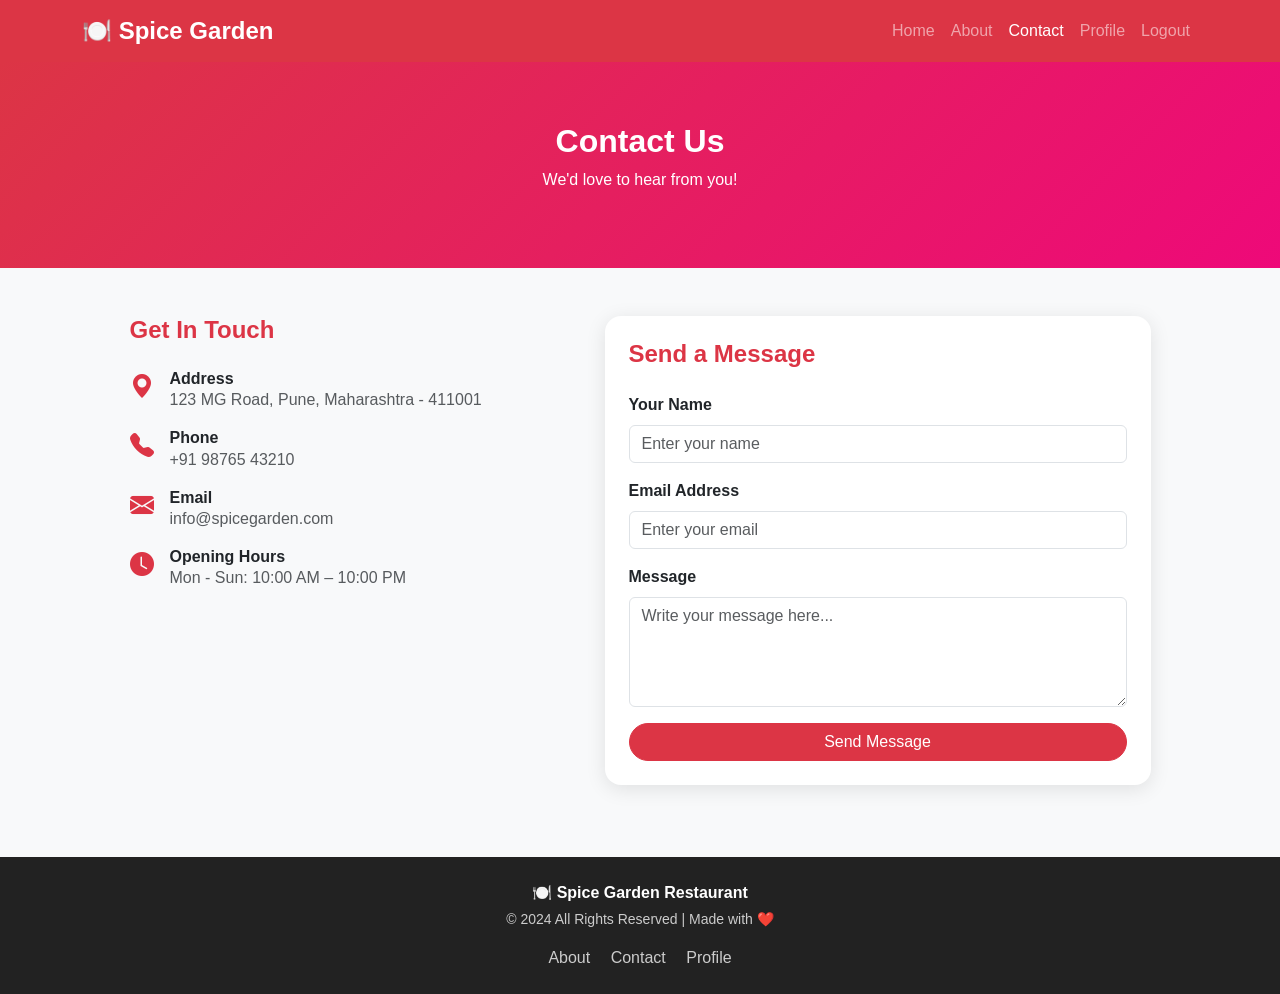
<file: contact.html>
<!DOCTYPE html>
<html lang="en">
<head>
  <meta charset="UTF-8" />
  <meta name="viewport" content="width=device-width, initial-scale=1.0"/>
  <title>Contact - Spice Garden Restaurant</title>
  <link rel="stylesheet" href="https://cdn.jsdelivr.net/npm/bootstrap@5.3.0/dist/css/bootstrap.min.css"/>
  <link rel="stylesheet" href="https://cdn.jsdelivr.net/npm/bootstrap-icons@1.10.5/font/bootstrap-icons.css"/>
  <link rel="stylesheet" href="style.css"/>
</head>
<body>

  <!-- ===== NAVBAR ===== -->
  <nav class="navbar navbar-expand-lg navbar-dark bg-danger sticky-top">
    <div class="container">
      <a class="navbar-brand" href="index.html">🍽️ Spice Garden</a>
      <button class="navbar-toggler" type="button" data-bs-toggle="collapse" data-bs-target="#navMenu">
        <span class="navbar-toggler-icon"></span>
      </button>
      <div class="collapse navbar-collapse" id="navMenu">
        <ul class="navbar-nav ms-auto">
          <li class="nav-item"><a class="nav-link" href="index.html">Home</a></li>
          <li class="nav-item"><a class="nav-link" href="about.html">About</a></li>
          <li class="nav-item"><a class="nav-link active" href="contact.html">Contact</a></li>
          <li class="nav-item"><a class="nav-link" href="profile.html">Profile</a></li>
          <li class="nav-item"><a class="nav-link" href="login.html">Logout</a></li>
        </ul>
      </div>
    </div>
  </nav>

  <!-- ===== PAGE BANNER ===== -->
  <div class="page-banner">
    <h2 class="fw-bold">Contact Us</h2>
    <p>We'd love to hear from you!</p>
  </div>

  <!-- ===== CONTACT SECTION ===== -->
  <section class="py-5">
    <div class="container">
      <div class="row g-4 justify-content-center">

        <!-- Contact Info -->
        <div class="col-md-5">
          <h4 class="fw-bold mb-4 text-danger">Get In Touch</h4>

          <div class="d-flex align-items-start mb-3">
            <i class="bi bi-geo-alt-fill text-danger fs-4 me-3"></i>
            <div>
              <h6 class="fw-bold mb-0">Address</h6>
              <p class="text-muted mb-0">123 MG Road, Pune, Maharashtra - 411001</p>
            </div>
          </div>

          <div class="d-flex align-items-start mb-3">
            <i class="bi bi-telephone-fill text-danger fs-4 me-3"></i>
            <div>
              <h6 class="fw-bold mb-0">Phone</h6>
              <p class="text-muted mb-0">+91 98765 43210</p>
            </div>
          </div>

          <div class="d-flex align-items-start mb-3">
            <i class="bi bi-envelope-fill text-danger fs-4 me-3"></i>
            <div>
              <h6 class="fw-bold mb-0">Email</h6>
              <p class="text-muted mb-0">info@spicegarden.com</p>
            </div>
          </div>

          <div class="d-flex align-items-start mb-3">
            <i class="bi bi-clock-fill text-danger fs-4 me-3"></i>
            <div>
              <h6 class="fw-bold mb-0">Opening Hours</h6>
              <p class="text-muted mb-0">Mon - Sun: 10:00 AM – 10:00 PM</p>
            </div>
          </div>
        </div>

        <!-- Contact Form -->
        <div class="col-md-6">
          <div class="card contact-card p-4">
            <h4 class="fw-bold mb-4 text-danger">Send a Message</h4>
            <form onsubmit="handleContact(event)">

              <div class="mb-3">
                <label class="form-label fw-semibold">Your Name</label>
                <input type="text" class="form-control" placeholder="Enter your name" required/>
              </div>

              <div class="mb-3">
                <label class="form-label fw-semibold">Email Address</label>
                <input type="email" class="form-control" placeholder="Enter your email" required/>
              </div>

              <div class="mb-3">
                <label class="form-label fw-semibold">Message</label>
                <textarea class="form-control" rows="4" placeholder="Write your message here..." required></textarea>
              </div>

              <div id="contactSuccess" class="alert alert-success d-none">
                ✅ Message sent! We'll get back to you soon.
              </div>

              <div class="d-grid">
                <button type="submit" class="btn btn-danger rounded-pill">Send Message</button>
              </div>

            </form>
          </div>
        </div>

      </div>
    </div>
  </section>

  <!-- ===== FOOTER ===== -->
  <footer class="py-4 mt-4">
    <div class="container text-center">
      <p class="mb-1">🍽️ <strong class="text-white">Spice Garden Restaurant</strong></p>
      <p class="small">© 2024 All Rights Reserved | Made with ❤️</p>
      <div class="mt-2">
        <a href="about.html" class="me-3">About</a>
        <a href="contact.html" class="me-3">Contact</a>
        <a href="profile.html">Profile</a>
      </div>
    </div>
  </footer>

  <script src="https://cdn.jsdelivr.net/npm/bootstrap@5.3.0/dist/js/bootstrap.bundle.min.js"></script>
  <script src="script.js"></script>
</body>
</html>
</file>
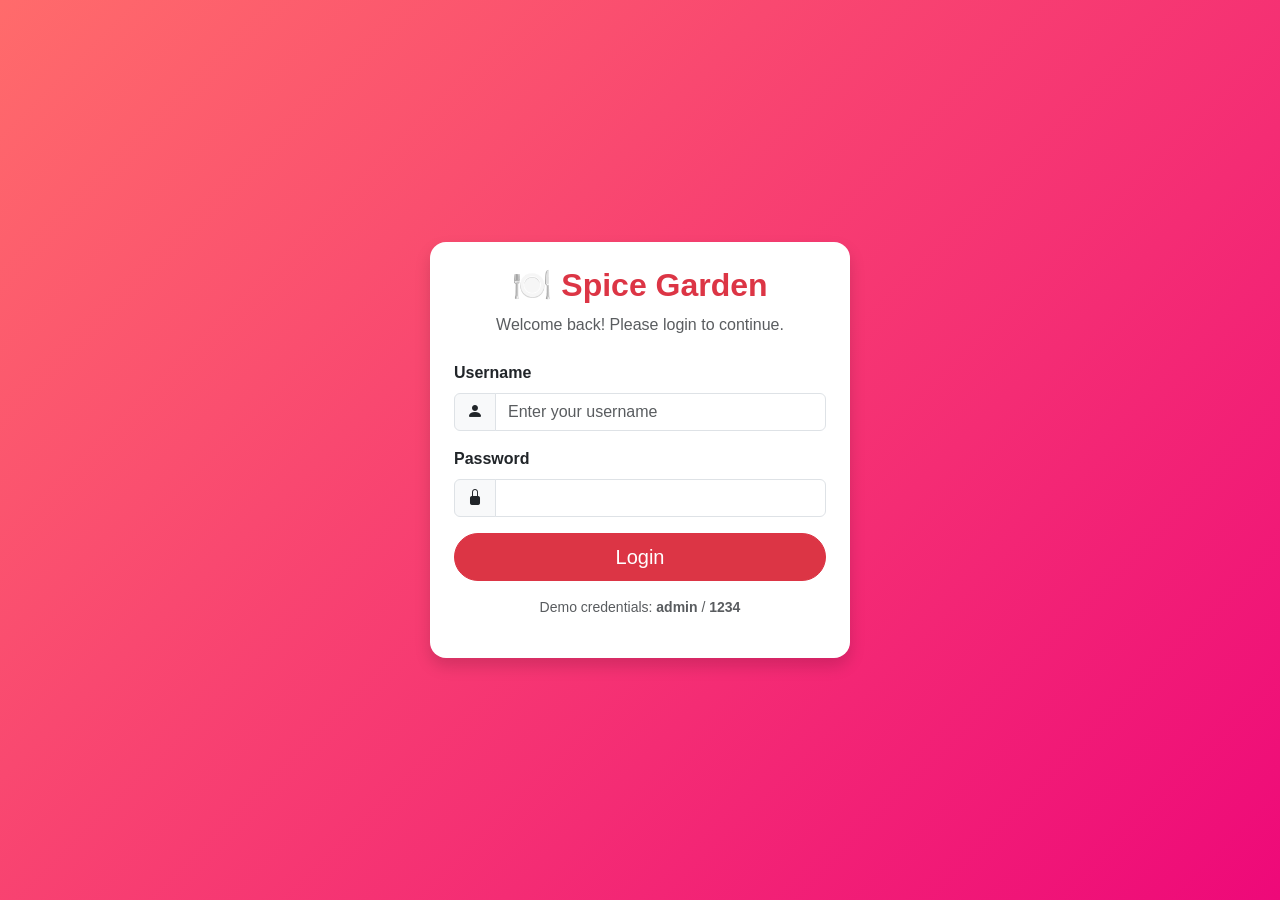
<file: login.html>
<!DOCTYPE html>
<html lang="en">
<head>
  <meta charset="UTF-8" />
  <meta name="viewport" content="width=device-width, initial-scale=1.0"/>
  <title>Login - Spice Garden Restaurant</title>
  <!-- Bootstrap CSS -->
  <link rel="stylesheet" href="https://cdn.jsdelivr.net/npm/bootstrap@5.3.0/dist/css/bootstrap.min.css"/>
  <!-- Bootstrap Icons -->
  <link rel="stylesheet" href="https://cdn.jsdelivr.net/npm/bootstrap-icons@1.10.5/font/bootstrap-icons.css"/>
  <link rel="stylesheet" href="style.css"/>
</head>
<body class="login-body">

  <div class="container d-flex justify-content-center align-items-center min-vh-100">
    <div class="login-card p-4 shadow rounded-4">

      <!-- Logo / Title -->
      <div class="text-center mb-4">
        <h2 class="text-danger fw-bold">🍽️ Spice Garden</h2>
        <p class="text-muted">Welcome back! Please login to continue.</p>
      </div>

      <!-- Login Form -->
      <form id="loginForm" onsubmit="handleLogin(event)">

        <!-- Username -->
        <div class="mb-3">
          <label for="username" class="form-label fw-semibold">Username</label>
          <div class="input-group">
            <span class="input-group-text"><i class="bi bi-person-fill"></i></span>
            <input type="text" class="form-control" id="username" placeholder="Enter your username" required/>
          </div>
        </div>

        <!-- Password -->
        <div class="mb-3">
          <label for="password" class="form-label fw-semibold">Password</label>
          <div class="input-group">
            <span class="input-group-text"><i class="bi bi-lock-fill"></i></span>
            <input type="password" class="form-control" id="password" placeholder="" required/>
          </div>
        </div>

        <!-- Error Message -->
        <div id="errorMsg" class="text-danger small mb-2" style="display:none;">
          ❌ Invalid username or password!
        </div>

        <!-- Login Button -->
        <div class="d-grid">
          <button type="submit" class="btn btn-danger btn-lg rounded-pill">Login</button>
        </div>

        <!-- Hint -->
        <div class="text-center mt-3 text-muted small">
          <p>Demo credentials: <strong>admin</strong> / <strong>1234</strong></p>
        </div>

      </form>
    </div>
  </div>

  <!-- Bootstrap JS -->
  <script src="https://cdn.jsdelivr.net/npm/bootstrap@5.3.0/dist/js/bootstrap.bundle.min.js"></script>
  <script src="script.js"></script>
</body>
</html>
</file>
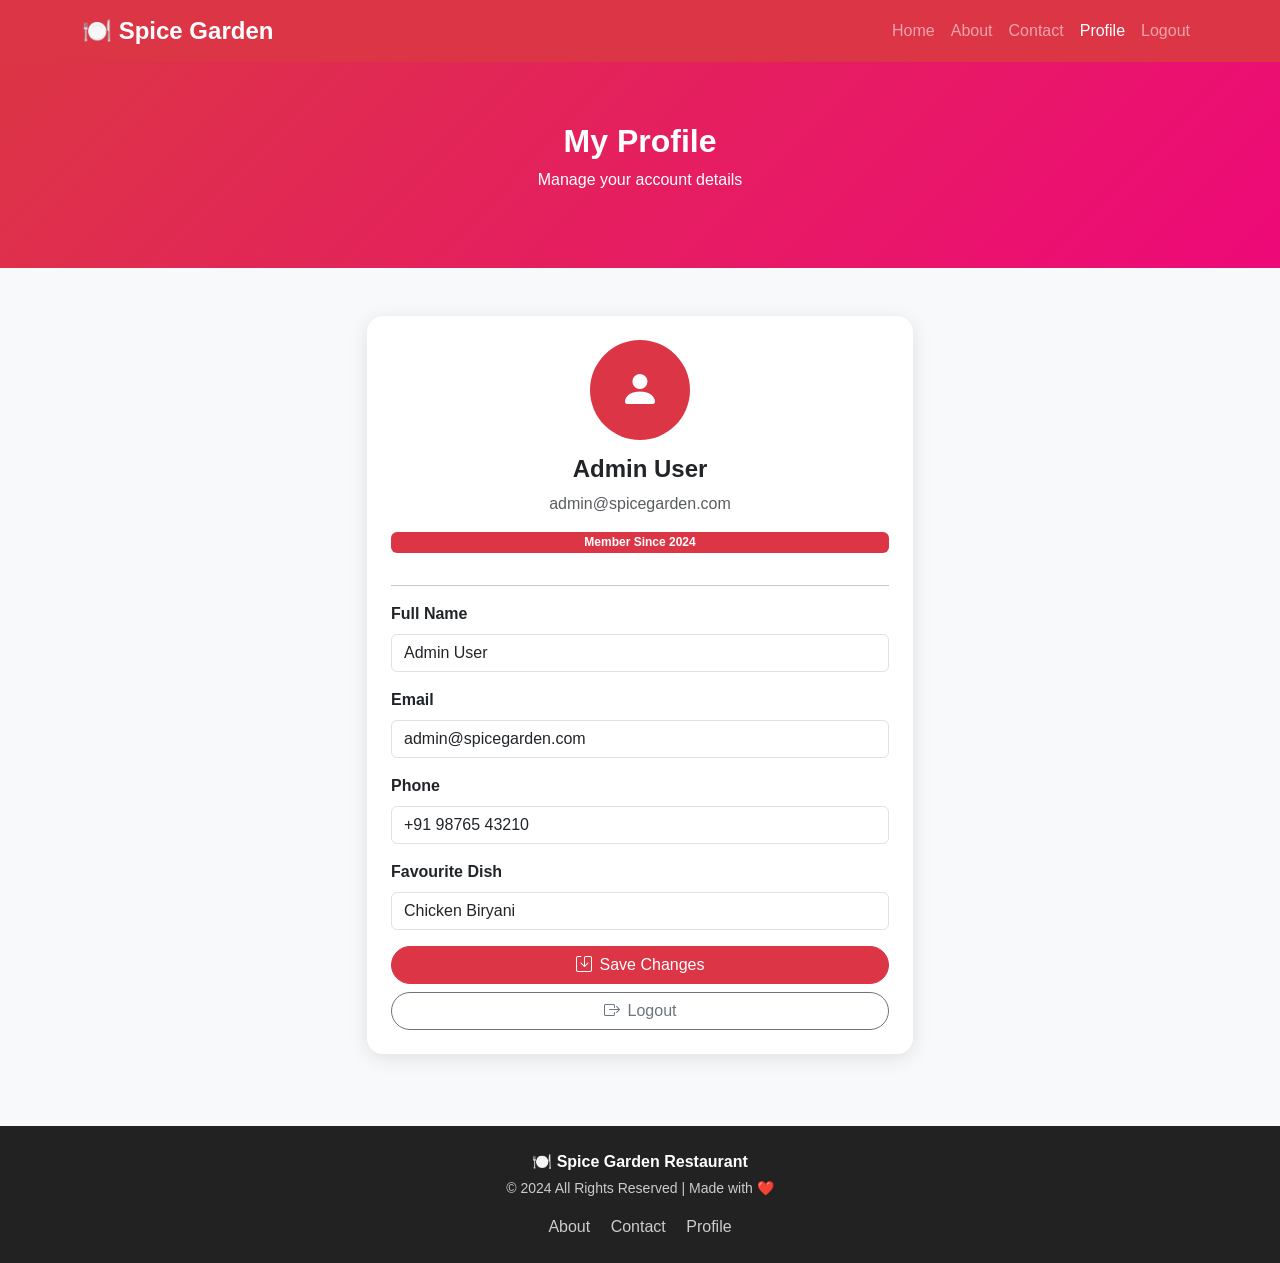
<file: profile.html>
<!DOCTYPE html>
<html lang="en">
<head>
  <meta charset="UTF-8" />
  <meta name="viewport" content="width=device-width, initial-scale=1.0"/>
  <title>Profile - Spice Garden Restaurant</title>
  <link rel="stylesheet" href="https://cdn.jsdelivr.net/npm/bootstrap@5.3.0/dist/css/bootstrap.min.css"/>
  <link rel="stylesheet" href="https://cdn.jsdelivr.net/npm/bootstrap-icons@1.10.5/font/bootstrap-icons.css"/>
  <link rel="stylesheet" href="style.css"/>
</head>
<body>

  <!-- ===== NAVBAR ===== -->
  <nav class="navbar navbar-expand-lg navbar-dark bg-danger sticky-top">
    <div class="container">
      <a class="navbar-brand" href="index.html">🍽️ Spice Garden</a>
      <button class="navbar-toggler" type="button" data-bs-toggle="collapse" data-bs-target="#navMenu">
        <span class="navbar-toggler-icon"></span>
      </button>
      <div class="collapse navbar-collapse" id="navMenu">
        <ul class="navbar-nav ms-auto">
          <li class="nav-item"><a class="nav-link" href="index.html">Home</a></li>
          <li class="nav-item"><a class="nav-link" href="about.html">About</a></li>
          <li class="nav-item"><a class="nav-link" href="contact.html">Contact</a></li>
          <li class="nav-item"><a class="nav-link active" href="profile.html">Profile</a></li>
          <li class="nav-item"><a class="nav-link" href="login.html">Logout</a></li>
        </ul>
      </div>
    </div>
  </nav>

  <!-- ===== PAGE BANNER ===== -->
  <div class="page-banner">
    <h2 class="fw-bold">My Profile</h2>
    <p>Manage your account details</p>
  </div>

  <!-- ===== PROFILE SECTION ===== -->
  <section class="py-5">
    <div class="container">
      <div class="row justify-content-center">
        <div class="col-md-6">

          <!-- Profile Card -->
          <div class="card profile-card p-4 text-center">

            <!-- Avatar -->
            <div class="profile-avatar mx-auto">
              <i class="bi bi-person-fill"></i>
            </div>

            <h4 class="fw-bold" id="profileName">Admin User</h4>
            <p class="text-muted" id="profileEmail">admin@spicegarden.com</p>
            <span class="badge bg-danger mb-3">Member Since 2024</span>

            <hr/>

            <!-- Profile Details -->
            <div class="text-start">

              <div class="mb-3">
                <label class="form-label fw-semibold">Full Name</label>
                <input type="text" class="form-control" value="Admin User" id="fullName"/>
              </div>

              <div class="mb-3">
                <label class="form-label fw-semibold">Email</label>
                <input type="email" class="form-control" value="admin@spicegarden.com" id="emailField"/>
              </div>

              <div class="mb-3">
                <label class="form-label fw-semibold">Phone</label>
                <input type="text" class="form-control" value="+91 98765 43210"/>
              </div>

              <div class="mb-3">
                <label class="form-label fw-semibold">Favourite Dish</label>
                <input type="text" class="form-control" value="Chicken Biryani"/>
              </div>

            </div>

            <!-- Success Alert -->
            <div id="profileSuccess" class="alert alert-success d-none">
              ✅ Profile updated successfully!
            </div>

            <!-- Save Button -->
            <div class="d-grid">
              <button class="btn btn-danger rounded-pill" onclick="saveProfile()">
                <i class="bi bi-save me-2"></i>Save Changes
              </button>
            </div>

            <!-- Logout Button -->
            <div class="d-grid mt-2">
              <a href="login.html" class="btn btn-outline-secondary rounded-pill">
                <i class="bi bi-box-arrow-right me-2"></i>Logout
              </a>
            </div>

          </div>
        </div>
      </div>
    </div>
  </section>

  <!-- ===== FOOTER ===== -->
  <footer class="py-4 mt-4">
    <div class="container text-center">
      <p class="mb-1">🍽️ <strong class="text-white">Spice Garden Restaurant</strong></p>
      <p class="small">© 2024 All Rights Reserved | Made with ❤️</p>
      <div class="mt-2">
        <a href="about.html" class="me-3">About</a>
        <a href="contact.html" class="me-3">Contact</a>
        <a href="profile.html">Profile</a>
      </div>
    </div>
  </footer>

  <script src="https://cdn.jsdelivr.net/npm/bootstrap@5.3.0/dist/js/bootstrap.bundle.min.js"></script>
  <script src="script.js"></script>
</body>
</html>
</file>
<file: style.css>
/* ===== GLOBAL STYLES ===== */
body {
  font-family: 'Segoe UI', Tahoma, Geneva, Verdana, sans-serif;
  background-color: #f8f9fa;
}

/* ===== LOGIN PAGE ===== */
.login-body {
  background: linear-gradient(135deg, #ff6b6b, #ee0979);
}

.login-card {
  background: white;
  width: 100%;
  max-width: 420px;
  border-radius: 16px;
}

/* ===== NAVBAR ===== */
.navbar-brand {
  font-size: 1.5rem;
  font-weight: 700;
}

/* ===== HOME PAGE - HERO SECTION ===== */
.hero-section {
  background: linear-gradient(rgba(0,0,0,0.55), rgba(0,0,0,0.55)),
              url('https://images.unsplash.com/photo-1504674900247-0877df9cc836?w=1200') center/cover no-repeat;
  color: white;
  padding: 120px 0;
  text-align: center;
}

.hero-section h1 {
  font-size: 3rem;
  font-weight: 800;
}

.hero-section p {
  font-size: 1.2rem;
}

/* ===== MENU CARDS ===== */
.menu-card {
  border: none;
  border-radius: 12px;
  box-shadow: 0 4px 15px rgba(0,0,0,0.1);
  transition: transform 0.2s;
}

.menu-card:hover {
  transform: translateY(-5px);
}

.menu-card img {
  border-radius: 12px 12px 0 0;
  height: 200px;
  object-fit: cover;
}

/* ===== ABOUT PAGE ===== */
.about-img {
  border-radius: 16px;
  width: 100%;
  height: 350px;
  object-fit: cover;
}

/* ===== CONTACT PAGE ===== */
.contact-card {
  border-radius: 16px;
  border: none;
  box-shadow: 0 4px 20px rgba(0,0,0,0.1);
}

/* ===== PROFILE PAGE ===== */
.profile-avatar {
  width: 100px;
  height: 100px;
  border-radius: 50%;
  background-color: #dc3545;
  display: flex;
  align-items: center;
  justify-content: center;
  font-size: 2.5rem;
  color: white;
  margin: 0 auto 15px;
}

.profile-card {
  border-radius: 16px;
  border: none;
  box-shadow: 0 4px 20px rgba(0,0,0,0.1);
}

/* ===== FOOTER ===== */
footer {
  background-color: #222;
  color: #ccc;
}

footer a {
  color: #ccc;
  text-decoration: none;
}

footer a:hover {
  color: white;
}

/* ===== SECTION TITLE ===== */
.section-title {
  font-size: 2rem;
  font-weight: 700;
  color: #dc3545;
  margin-bottom: 10px;
}

.section-subtitle {
  color: #6c757d;
  margin-bottom: 40px;
}

/* ===== PAGE BANNER ===== */
.page-banner {
  background: linear-gradient(135deg, #dc3545, #ee0979);
  color: white;
  padding: 60px 0;
  text-align: center;
}
</file>
